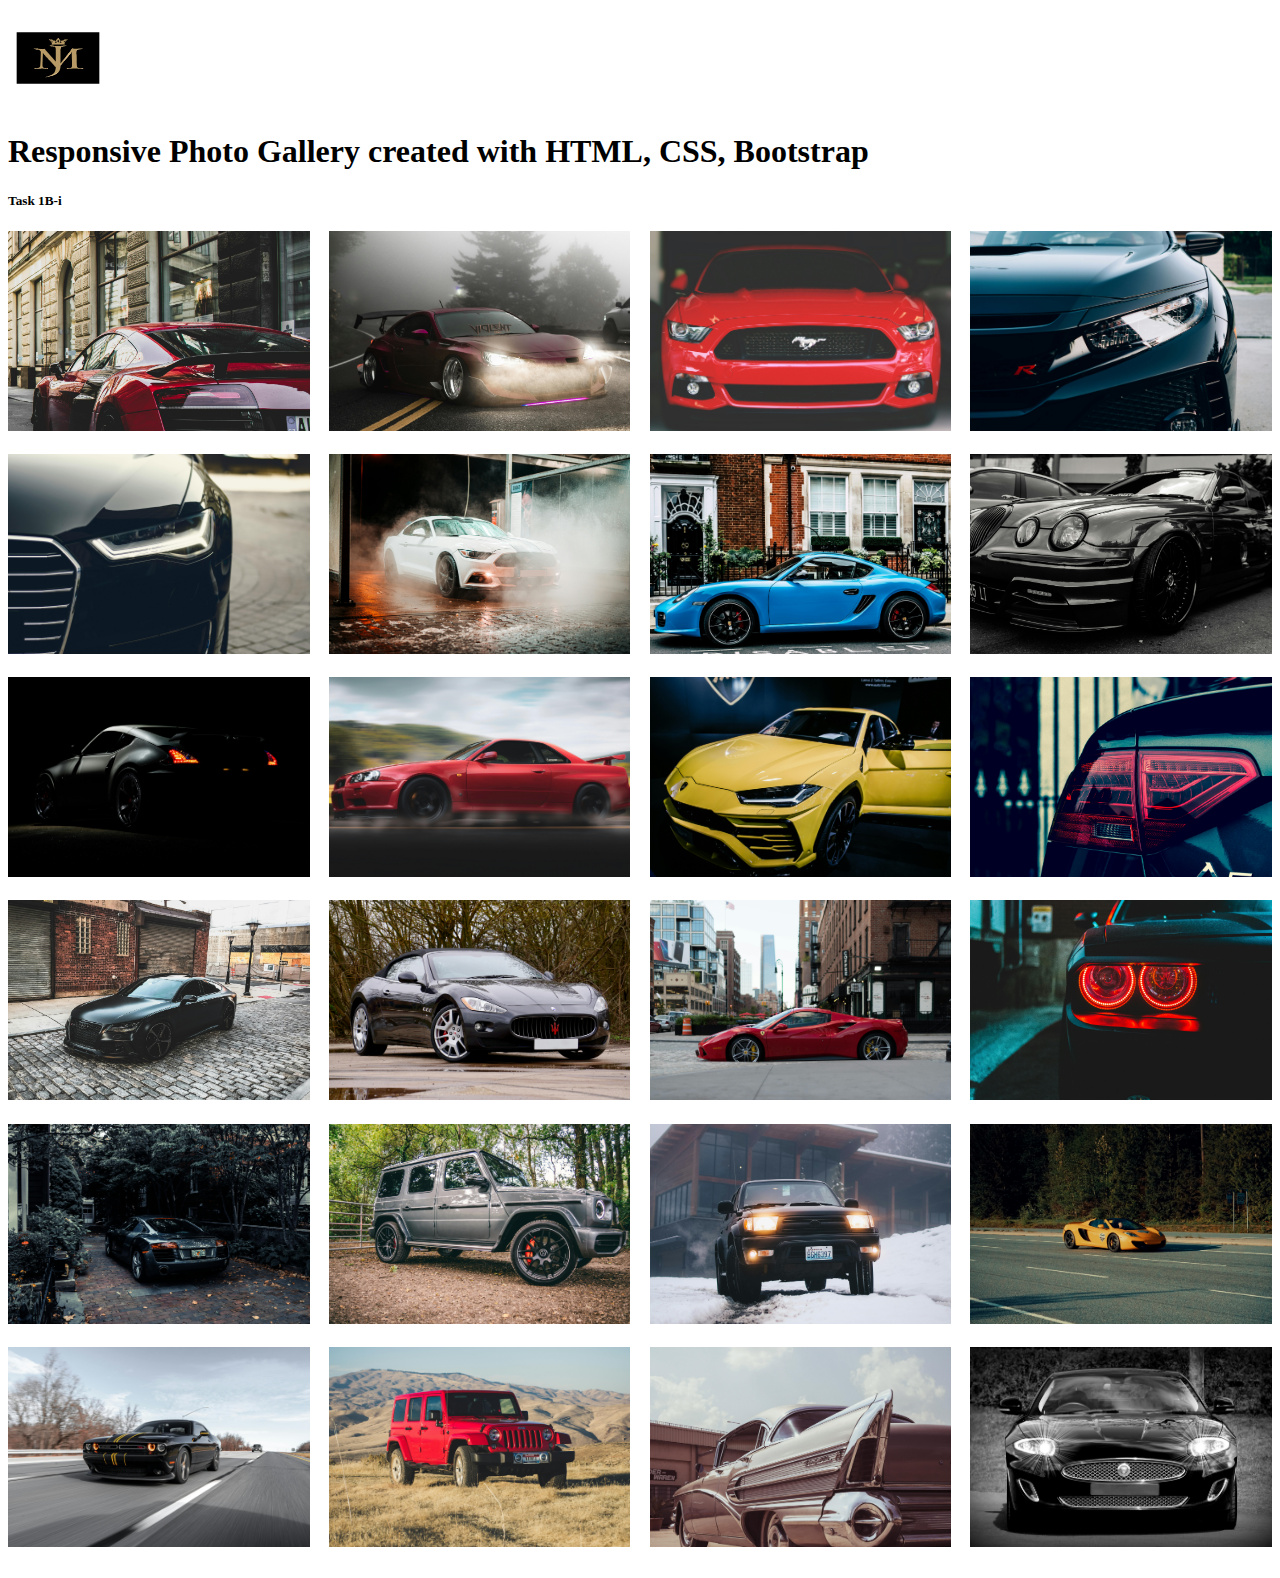
<file: TASK 1B-i/index.html>
<!doctype html>
<html lang="en">
  <head>
    <!-- Required meta tags -->
    <meta charset="utf-8">
    <meta name="viewport" content="width=device-width, initial-scale=1">

    <!-- Bootstrap CSS -->
    <link href="https://cdn.jsdelivr.net/npm/bootstrap@5.0.2/dist/css/bootstrap.min.css" rel="stylesheet" integrity="sha384-EVSTQN3/azprG1Anm3QDgpJLIm9Nao0Yz1ztcQTwFspd3yD65VohhpuuCOmLASjC" crossorigin="anonymous">

    <title>Responsive Photo Gallery</title>
    <style>
        .row {
            display: grid;
            grid-template-columns: repeat(auto-fit, minmax(100px, 1fr));
            gap: 1.2rem;
        }
        .col img {
            width: 100%;
            height: 200px;
            object-fit: cover;
            margin-bottom: 1.2rem; /* gap between rows */
        }
        .logo {
            width: 100px;
            height: 100px;
        }
    </style>  
  </head>
  <body class="bg-white">

    <div class="container-xxl">
        <div class="d-flex justify-content-start py-2">
            <img src="./images/logo-dark4.svg" alt="Logo" class="logo">
        </div>
        <div class="heading py-4 border-bottom border-light">
            <h1 class="text-black text-center">Responsive Photo Gallery created with HTML, CSS, Bootstrap</h1>
            <h5 class="text-dark py-2 text-center">Task 1B-i</h5>
        </div>

        <div class="row py-2">
            <div class="col">
                <img src="./images/image1.jpg" alt="Image 1">
                <img src="./images/image2.jpg" alt="Image 2">
                <img src="./images/image3.jpg" alt="Image 3">
                <img src="./images/image4.jpg" alt="Image 4">
                <img src="./images/image5.jpg" alt="Image 5">
                <img src="./images/image6.jpg" alt="Image 6">
            </div>
            <div class="col">
                <img src="./images/image7.jpg" alt="Image 7">
                <img src="./images/image8.jpg" alt="Image 8">
                <img src="./images/image9.jpg" alt="Image 9">
                <img src="./images/image10.jpg" alt="Image 10">
                <img src="./images/image11.jpg" alt="Image 11">
                <img src="./images/image12.jpg" alt="Image 12">
            </div>
            <div class="col">
                <img src="./images/image13.jpg" alt="Image 13">
                <img src="./images/image14.jpg" alt="Image 14">
                <img src="./images/image15.jpg" alt="Image 15">
                <img src="./images/image16.jpg" alt="Image 16">
                <img src="./images/image17.jpg" alt="Image 17">
                <img src="./images/image18.jpg" alt="Image 18">
            </div>
            <div class="col">
                <img src="./images/image19.jpg" alt="Image 19">
                <img src="./images/image20.jpg" alt="Image 20">
                <img src="./images/image21.jpg" alt="Image 21">
                <img src="./images/image22.jpg" alt="Image 22">
                <img src="./images/image23.jpg" alt="Image 23">
                <img src="./images/image24.jpg" alt="Image 24">
            </div>
        </div>
    </div>

    <script src="https://cdn.jsdelivr.net/npm/bootstrap@5.0.2/dist/js/bootstrap.bundle.min.js" integrity="sha384-MrcW6ZMFYlzcLA8Nl+NtUVF0sA7MsXsP1UyJoMp4YLEuNSfAP+JcXn/tWtIaxVXM" crossorigin="anonymous"></script>

  </body>
</html>
</file>
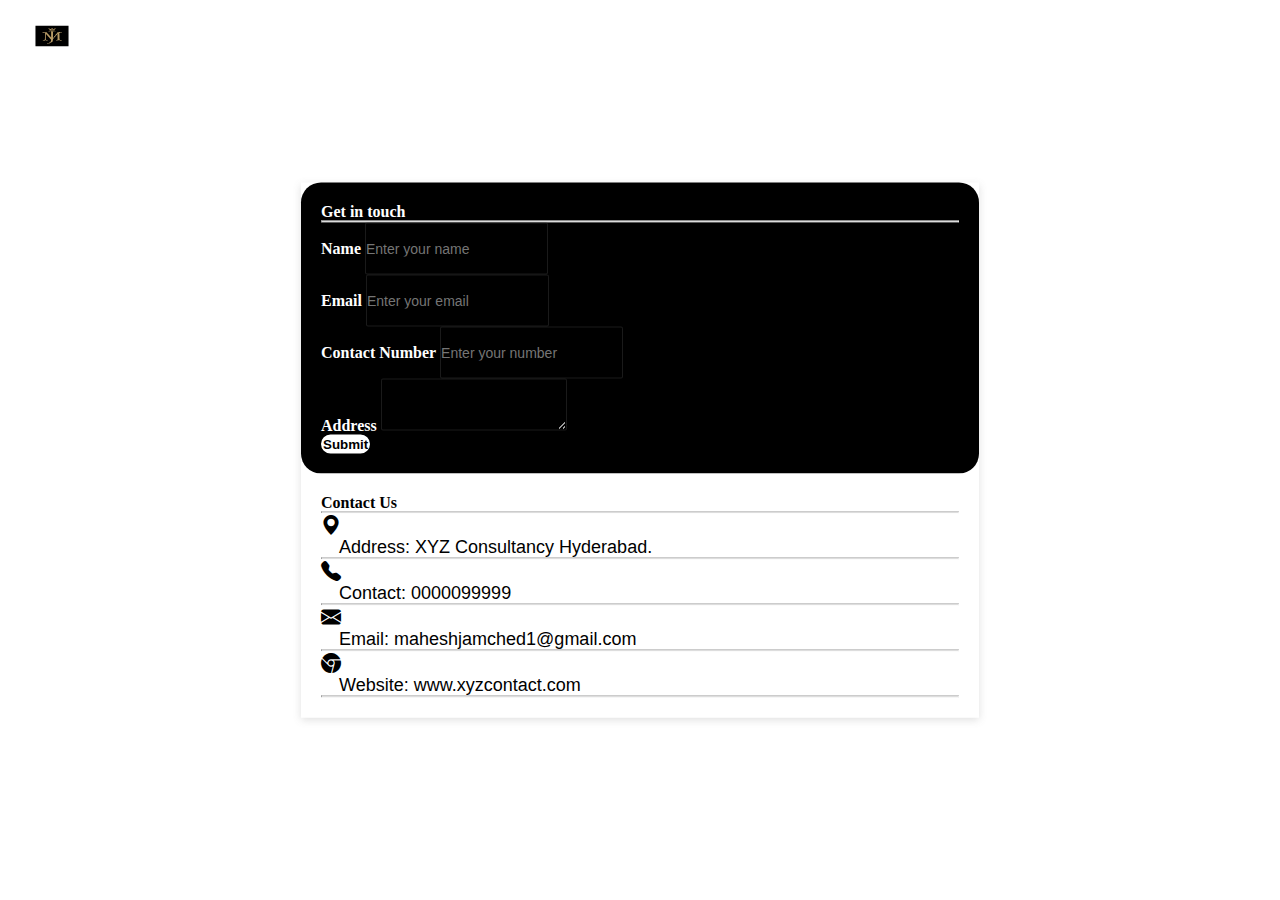
<file: TASK 1B-ii/index.html>
<!DOCTYPE html>
<html lang="en">
<head>
    <meta charset="UTF-8">
    <meta name="viewport" content="width=device-width, initial-scale=1.0">
    <title>Responsive Contact Us Page</title>
    <link href="https://cdn.jsdelivr.net/npm/bootstrap@5.0.2/dist/css/bootstrap.min.css" rel="stylesheet" integrity="sha384-EVSTQN3/azprG1Anm3QDgpJLIm9Nao0Yz1ztcQTwFspd3yD65VohhpuuCOmLASjC" crossorigin="anonymous">
    <link href="./assets/css/styles.css" rel="stylesheet">
    <link rel="stylesheet" href="https://cdn.jsdelivr.net/npm/bootstrap-icons@1.11.3/font/bootstrap-icons.min.css">

</head>
<body>
<div class="total">
    <div class="navbar">
        <img src="./assets/images/logo-dark4.svg" style="height: 40px;margin-left: 2rem;margin-top: 1rem; width: 40px; border-radius: 100px;" alt="logo"/>
    </div>
    <div class="container">
        <div class="row">
            <div class="col-md-7">
                <h4 class="h4-1">Get in touch</h4><hr>
                <div class="mb-3">
                    <label for="exampleFormControlInput1" class="form-label">Name</label>
                    <input type="text" class="form-control" id="exampleFormControlInput1" placeholder="Enter your name">
                  </div>
                  <div class="mb-3">
                    <label for="exampleFormControlInput1" class="form-label">Email</label>
                    <input type="email" class="form-control" id="exampleFormControlInput1" placeholder="Enter your email">
                  </div>
                  <div class="mb-3">
                    <label for="exampleFormControlInput1" class="form-label">Contact Number</label>
                    <input type="number" class="form-control" id="exampleFormControlInput1" placeholder="Enter your number">
                  </div>
                  <div class="mb-3">
                    <label for="exampleFormControlTextarea1" class="form-label">Address</label>
                    <textarea class="form-control" id="exampleFormControlTextarea1" rows="3"></textarea>
                  </div>
                  <button class="btn btn-primary">Submit</button>
            </div>
            <div class="col-md-5">
                <h4>Contact Us</h4><hr>
                <div class="mt-5">
                    <div class="d-flex">
                        <i class="bi bi-geo-alt-fill"></i>
                        <p>Address: XYZ Consultancy Hyderabad. </p>
                    </div><hr>
                    <div class="d-flex">
                        <i class="bi bi-telephone-fill"></i>
                        <p>Contact: 0000099999 </p>
                    </div><hr>
                    <div class="d-flex">
                        <i class="bi bi-envelope-fill"></i>
                        <p>Email: maheshjamched1@gmail.com </p>
                    </div><hr>
                    <div class="d-flex">
                        <i class="bi bi-browser-chrome"></i>
                        <p>Website: www.xyzcontact.com </p>
                    </div><hr>
                </div>
            </div>
        </div>
    </div>
</div>


<script src="https://cdn.jsdelivr.net/npm/bootstrap@5.0.2/dist/js/bootstrap.bundle.min.js" integrity="sha384-MrcW6ZMFYlzcLA8Nl+NtUVF0sA7MsXsP1UyJoMp4YLEuNSfAP+JcXn/tWtIaxVXM" crossorigin="anonymous"></script>
</body>
</html>
</file>
<file: TASK 1B-ii/assets/css/styles.css>
* {
    padding: 0;
    margin: 0;
    box-sizing: border-box;
    background-color: white;
}

.container {
    width: 60%;
    padding: 45px;
    border-radius: 0;
    position: absolute;
    left: 50%;
    top: 50%;
    transform: translate(-50%, -50%);
}

.row {
    box-shadow: rgba(99, 99, 99, 0.2) 0px 2px 8px 0px;
}

.h4-1 {
    background-color: black;
    color: white;
}

.col-md-7 {
    padding: 20px;
    background-color: black;
    border-radius: 20px;
    color: white;
}

.form-label {
    font-weight: bold;
    background-color: black;
    color: white;
}

.col-md-5 {
    background-color: white;
    padding: 20px;
    color: black;
}

.btn {
    border-radius: 100px;
    font-weight: bold;
    border: 2px solid white;
    background-color: white;
    color: black;
}

.btn:hover {
    background-color: black;
    color: white;
    border: 2px solid white;
}

.mb-3 {
    background-color: black;
}

.form-control {
    height: 52px;
    background: #000;
    color: #fff;
    font-size: 14px;
    border-radius: 2px;
    box-sizing: none !important;
    border: 1px solid rgba(255, 255, 255, 0.1);
}

.bi {
    font-size: 20px;
}

.d-flex p {
    font-size: 18px;
    padding-left: 18px;
    font-family: Verdana, Geneva, Tahoma, sans-serif;
}

@media only screen and (max-width: 600px) {
    .container {
        width: 100%;
        position: absolute;
        left: 50%;
        top: 90%;
    }
}
</file>
